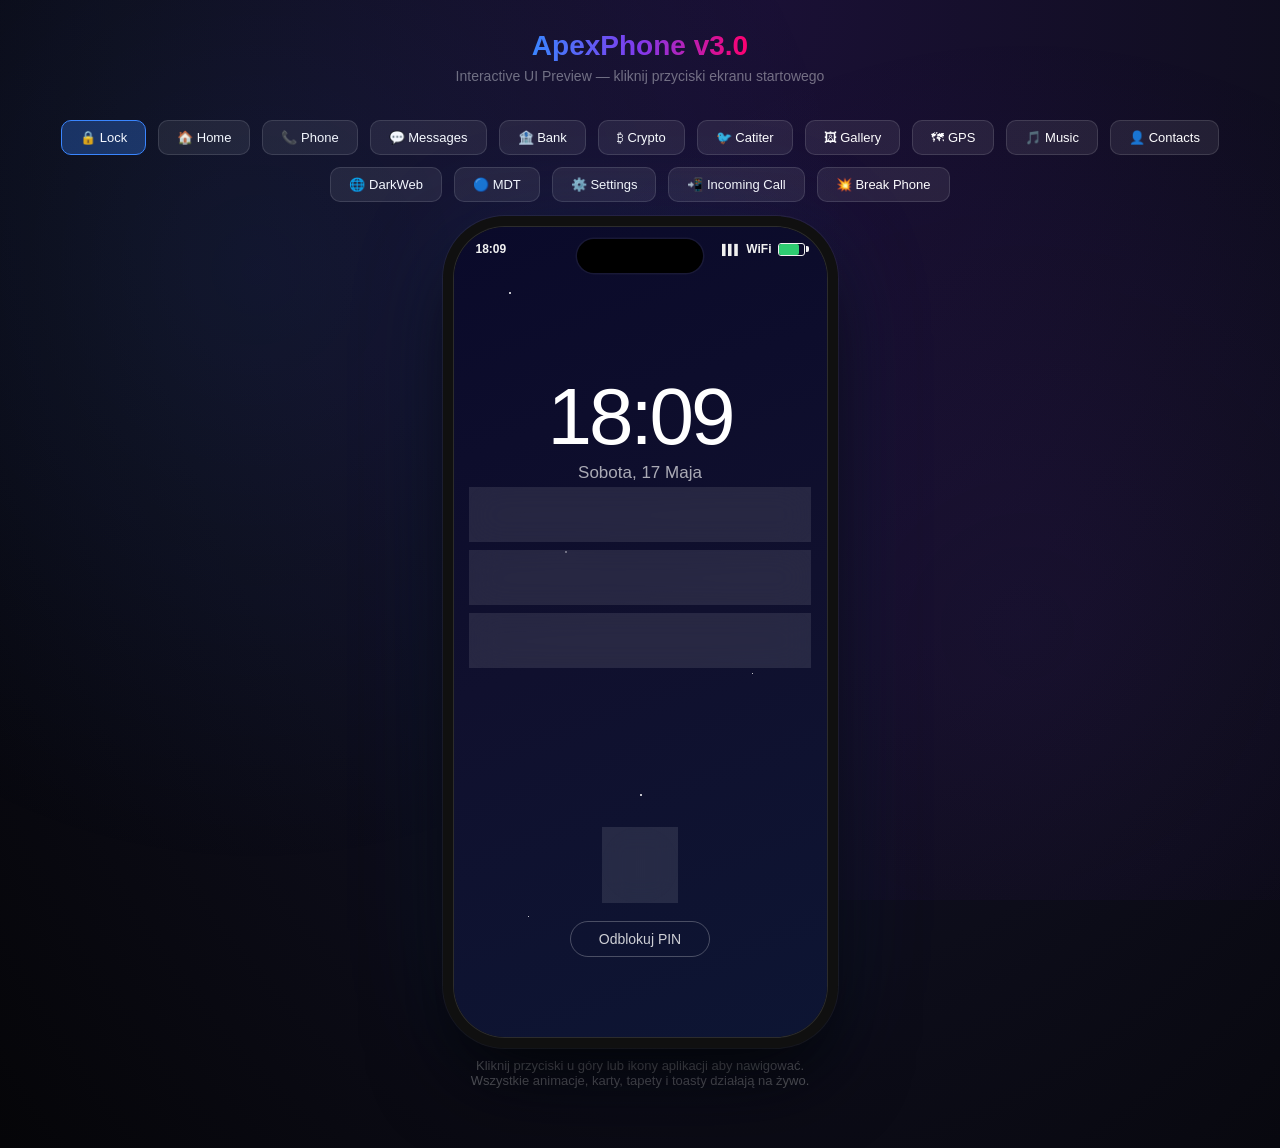
<file: preview.html>
<!DOCTYPE html>
<html lang="pl">
<head>
<meta charset="UTF-8"/>
<meta name="viewport" content="width=device-width,initial-scale=1.0"/>
<title>ApexPhone v3.0 — Preview</title>
<style>
/* ── PAGE LAYOUT ─────────────────────────────────────── */
*,*::before,*::after{box-sizing:border-box;margin:0;padding:0}

body{
  min-height:100vh;
  background:radial-gradient(ellipse at 60% 0%,#1a1035 0%,#0d0d1a 60%,#050508 100%);
  display:flex;flex-direction:column;align-items:center;justify-content:flex-start;
  padding:30px 20px 60px;
  font-family:-apple-system,BlinkMacSystemFont,'SF Pro Display','Segoe UI',sans-serif;
  color:#f0f0f0;
  overflow-x:hidden;
}

/* floating particles bg */
body::before{
  content:'';position:fixed;inset:0;pointer-events:none;
  background:
    radial-gradient(circle at 20% 30%,rgba(58,134,255,.08) 0%,transparent 50%),
    radial-gradient(circle at 80% 70%,rgba(131,56,236,.07) 0%,transparent 50%);
}

h1{font-size:28px;font-weight:700;margin-bottom:6px;
   background:linear-gradient(90deg,#3a86ff,#8338ec,#ff006e);
   -webkit-background-clip:text;-webkit-text-fill-color:transparent;background-clip:text}
.subtitle{font-size:14px;color:rgba(255,255,255,.4);margin-bottom:36px}

/* ── PHONE SHELL ─────────────────────────────────────── */
:root{
  --acc:#3a86ff;--grn:#2ecc71;--red:#e74c3c;--ylw:#f39c12;--pur:#8338ec;
  --bg0:#0d0d0d;--bg1:#1a1a1a;--bg2:#252525;--bg3:#2e2e2e;
  --t1:#f0f0f0;--t2:#9a9a9a;
  --bdr:rgba(255,255,255,.07);
  --r:16px;--rs:8px;
  --trans:.22s cubic-bezier(.4,0,.2,1);
}

#phone{
  width:375px;height:812px;
  background:var(--bg0);
  border-radius:52px;
  border:1.5px solid rgba(255,255,255,.13);
  box-shadow:
    0 0 0 10px #101010,
    0 0 0 11px rgba(255,255,255,.06),
    0 40px 80px rgba(0,0,0,.8),
    0 0 120px rgba(58,134,255,.12);
  position:relative;overflow:hidden;
  display:flex;flex-direction:column;
  flex-shrink:0;
}

/* notch / dynamic island */
#island{
  position:absolute;top:12px;left:50%;transform:translateX(-50%);
  background:#000;border-radius:22px;
  height:34px;width:126px;
  z-index:300;display:flex;align-items:center;justify-content:center;
  transition:all .45s cubic-bezier(.22,1,.36,1);overflow:hidden;
  box-shadow:0 0 0 1.5px rgba(255,255,255,.06);
}
#island.expand{width:240px;height:44px;background:#121212}
#island-txt{font-size:12px;color:#fff;padding:0 14px;white-space:nowrap;overflow:hidden;text-overflow:ellipsis}

/* side buttons */
#phone::before{
  content:'';position:absolute;left:-3px;top:160px;
  width:3px;height:36px;background:#1c1c1e;border-radius:3px 0 0 3px;
  box-shadow:0 48px 0 #1c1c1e,0 84px 0 #1c1c1e;
}
#phone::after{
  content:'';position:absolute;right:-3px;top:200px;
  width:3px;height:68px;background:#1c1c1e;border-radius:0 3px 3px 0;
}

/* ── STATUS BAR ──────────────────────────────────────── */
#sb{
  position:relative;z-index:10;
  display:flex;justify-content:space-between;align-items:center;
  padding:15px 22px 2px;font-size:12px;font-weight:600;color:var(--t1);
  pointer-events:none;flex-shrink:0;
}
#sb-icons{display:flex;gap:6px;align-items:center}
.bat{
  position:relative;display:inline-flex;align-items:center;
  width:27px;height:13px;border:1.5px solid var(--t1);border-radius:3px;
}
.bat::after{content:'';position:absolute;right:-5px;width:3px;height:6px;background:var(--t1);border-radius:0 2px 2px 0}
#bat-fill{height:100%;background:var(--grn);border-radius:2px;transition:width .5s}
.signal{font-size:10px;letter-spacing:-1px}

/* ── SCREENS ─────────────────────────────────────────── */
.screen{
  position:absolute;inset:0;display:flex;flex-direction:column;
  transition:transform .3s cubic-bezier(.4,0,.2,1),opacity .3s;
}
.screen.off{opacity:0;pointer-events:none;transform:translateY(8px) scale(.98)}
.screen.on{opacity:1;pointer-events:all;transform:none}

/* ── LOCK SCREEN ─────────────────────────────────────── */
#scr-lock{
  background:linear-gradient(160deg,#0a0a2a,#10102e,#0d1533);
  align-items:center;justify-content:flex-start;padding-top:70px;gap:0;
}
.lk-time{font-size:80px;font-weight:200;color:#fff;letter-spacing:-3px;text-align:center;line-height:1}
.lk-date{font-size:17px;color:rgba(255,255,255,.65);text-align:center;margin-top:6px}
.lk-stars{position:absolute;inset:0;pointer-events:none;overflow:hidden}
.star{position:absolute;background:#fff;border-radius:50%;animation:twinkle var(--d,3s) infinite var(--delay,0s)}
@keyframes twinkle{0%,100%{opacity:.2}50%{opacity:.8}}

.lk-actions{
  display:flex;flex-direction:column;align-items:center;gap:18px;
  position:absolute;bottom:80px;width:100%;
}
.fp-btn{
  width:76px;height:76px;border-radius:50%;border:none;
  background:rgba(255,255,255,.1);backdrop-filter:blur(12px);
  cursor:pointer;display:flex;flex-direction:column;align-items:center;justify-content:center;
  gap:5px;transition:background var(--trans),transform var(--trans);
}
.fp-btn:hover{background:rgba(255,255,255,.18);transform:scale(1.05)}
.fp-btn svg{width:34px;height:34px;fill:#fff;opacity:.85}
.fp-btn span{font-size:11px;color:rgba(255,255,255,.7)}
.pin-btn{
  background:transparent;border:1px solid rgba(255,255,255,.25);
  border-radius:22px;padding:9px 28px;color:rgba(255,255,255,.8);
  font-size:14px;cursor:pointer;transition:background var(--trans);
}
.pin-btn:hover{background:rgba(255,255,255,.1)}

/* notifications on lock */
.lock-notif{
  position:absolute;top:260px;width:calc(100% - 32px);left:16px;
  display:flex;flex-direction:column;gap:8px;
}
.ln-item{
  background:rgba(255,255,255,.1);backdrop-filter:blur(16px);
  border-radius:16px;padding:12px 16px;display:flex;align-items:center;gap:10px;
  border:1px solid rgba(255,255,255,.06);
}
.ln-icon{font-size:20px}
.ln-body{flex:1}
.ln-title{font-size:13px;font-weight:600;color:#fff}
.ln-text{font-size:12px;color:rgba(255,255,255,.6)}
.ln-time{font-size:11px;color:rgba(255,255,255,.4)}

/* ── HOME SCREEN ─────────────────────────────────────── */
#scr-home{
  background:linear-gradient(160deg,#0f0f2a,#14143a,#0d1040);
  flex-direction:column;
}
.home-widgets{
  position:relative;z-index:1;padding:56px 14px 8px;
  display:flex;gap:8px;
}
.w-clock{
  flex:1.6;background:rgba(255,255,255,.08);backdrop-filter:blur(14px);
  border-radius:var(--r);padding:14px 16px;
  border:1px solid rgba(255,255,255,.07);
}
.w-clock-time{font-size:32px;font-weight:200;color:#fff}
.w-clock-date{font-size:12px;color:rgba(255,255,255,.55);margin-top:2px}
.w-weather{
  flex:1;background:rgba(255,255,255,.08);backdrop-filter:blur(14px);
  border-radius:var(--r);padding:14px 12px;
  border:1px solid rgba(255,255,255,.07);
  display:flex;flex-direction:column;justify-content:center;
  align-items:center;gap:4px;
}
.w-weather-temp{font-size:22px;font-weight:300;color:#fff}
.w-weather-desc{font-size:11px;color:rgba(255,255,255,.55)}

/* app grid */
.app-grid{
  position:relative;z-index:1;flex:1;
  display:grid;grid-template-columns:repeat(4,1fr);
  gap:18px 6px;padding:10px 12px 0;
  overflow-y:auto;scrollbar-width:none;
}
.app-grid::-webkit-scrollbar{display:none}

.app-ic{
  display:flex;flex-direction:column;align-items:center;gap:5px;
  cursor:pointer;position:relative;
}
.app-ic-img{
  width:58px;height:58px;border-radius:16px;
  display:flex;align-items:center;justify-content:center;font-size:26px;
  box-shadow:0 4px 14px rgba(0,0,0,.4);transition:transform var(--trans);
  background:var(--bg2);position:relative;
}
.app-ic:active .app-ic-img,.app-ic:hover .app-ic-img{transform:scale(.92)}
.app-ic>span{font-size:10.5px;color:rgba(255,255,255,.85);text-shadow:0 1px 4px #000}
.bdg{
  position:absolute;top:-4px;right:-4px;background:var(--red);color:#fff;
  border-radius:9px;min-width:18px;height:18px;font-size:11px;font-weight:700;
  display:flex;align-items:center;justify-content:center;padding:0 4px;
  border:2px solid var(--bg0);
}

/* gradient icon backgrounds */
.ic-phone  {background:linear-gradient(135deg,#30d158,#25a644)}
.ic-msg    {background:linear-gradient(135deg,#30d158,#25a644)}
.ic-contact{background:linear-gradient(135deg,#6e6e73,#48484a)}
.ic-camera {background:linear-gradient(135deg,#636366,#48484a)}
.ic-bank   {background:linear-gradient(135deg,#0a84ff,#0066cc)}
.ic-crypto {background:linear-gradient(135deg,#ff9f0a,#cc7a00)}
.ic-market {background:linear-gradient(135deg,#ff375f,#c4002f)}
.ic-email  {background:linear-gradient(135deg,#0a84ff,#0055b3)}
.ic-cat    {background:linear-gradient(135deg,#1da1f2,#0d8bd9)}
.ic-insta  {background:linear-gradient(135deg,#f09433,#e6683c,#dc2743,#cc2366,#bc1888)}
.ic-tik    {background:linear-gradient(135deg,#111,#69c9d0)}
.ic-flirt  {background:linear-gradient(135deg,#fd267a,#ff6036)}
.ic-gps    {background:linear-gradient(135deg,#0a84ff,#0055b3)}
.ic-garage {background:linear-gradient(135deg,#636366,#3a3a3c)}
.ic-gallery{background:linear-gradient(135deg,#bf5af2,#9b45cc)}
.ic-music  {background:linear-gradient(135deg,#fc3c44,#b2001b)}
.ic-taxi   {background:linear-gradient(135deg,#ffd60a,#c9a900)}
.ic-dark   {background:linear-gradient(135deg,#1c1c1e,#3a3a3c)}
.ic-mdt    {background:linear-gradient(135deg,#0062cc,#003f85)}
.ic-set    {background:linear-gradient(135deg,#636366,#48484a)}

/* dock */
.dock{
  position:relative;z-index:1;display:flex;justify-content:space-around;align-items:center;
  background:rgba(255,255,255,.1);backdrop-filter:blur(20px);
  border-radius:28px;margin:8px 14px 20px;padding:12px 6px;
  border:1px solid rgba(255,255,255,.07);
}
.dock-ic{
  width:58px;height:58px;border-radius:16px;
  display:flex;align-items:center;justify-content:center;font-size:26px;
  cursor:pointer;transition:transform var(--trans);
}
.dock-ic:hover{transform:scale(.9)}

/* ── APP SCREENS ─────────────────────────────────────── */
.app-screen{
  position:absolute;
  top:0;left:0;right:0;
  /* leave room for nav bar (62px) */
  bottom:62px;
  background:var(--bg0);
  display:flex;flex-direction:column;overflow:hidden;
  z-index:20;
  transition:transform .28s cubic-bezier(.4,0,.2,1),opacity .28s;
}
.app-screen.hidden{
  opacity:0;
  transform:translateX(105%);
  pointer-events:none;
  z-index:-1;
}

.app-hdr{
  display:flex;align-items:center;padding:52px 16px 13px;
  background:rgba(13,13,13,.9);backdrop-filter:blur(20px);
  border-bottom:1px solid var(--bdr);flex-shrink:0;gap:8px;
  position:relative;z-index:5;
}
.app-hdr h2{flex:1;font-size:17px;font-weight:600;color:var(--t1)}
.btn-back{background:none;border:none;color:var(--acc);font-size:26px;cursor:pointer;line-height:1;padding:0 4px}
.app-hdr button:not(.btn-back){background:none;border:none;color:var(--acc);font-size:19px;cursor:pointer;padding:4px 8px}

/* tabs */
.tabs{display:flex;border-bottom:1px solid var(--bdr);background:var(--bg0);flex-shrink:0}
.tab{flex:1;background:none;border:none;color:var(--t2);padding:10px;cursor:pointer;
     font-size:13px;font-weight:500;border-bottom:2px solid transparent;transition:all var(--trans)}
.tab.on{color:var(--acc);border-bottom-color:var(--acc)}
.tab-pane{display:none;flex:1;overflow-y:auto;flex-direction:column}
.tab-pane.on{display:flex}

/* ── PHONE DIALER ────────────────────────────────────── */
#dial-num{
  text-align:center;font-size:36px;color:var(--t1);
  letter-spacing:5px;padding:24px 16px 8px;min-height:76px;
}
.dialpad{
  display:grid;grid-template-columns:repeat(3,1fr);
  gap:1px;background:var(--bdr);margin:8px 14px;
  border-radius:var(--r);overflow:hidden;
}
.dialpad button{
  background:var(--bg2);border:none;color:var(--t1);padding:16px;font-size:20px;
  cursor:pointer;position:relative;transition:background var(--trans);
}
.dialpad button sub{font-size:8px;color:var(--t2);position:absolute;bottom:5px;left:50%;transform:translateX(-50%)}
.dialpad button:hover{background:var(--bg3)}
.dialpad button:active{background:var(--acc);color:#fff}
.call-btn{
  display:block;margin:10px auto;background:var(--grn);border:none;border-radius:50%;
  width:66px;height:66px;font-size:28px;cursor:pointer;
  box-shadow:0 4px 20px rgba(46,204,113,.35);transition:transform var(--trans);
}
.call-btn:hover{transform:scale(1.08)}
.call-hist{list-style:none;overflow-y:auto;flex:1}
.ch-item{
  display:flex;align-items:center;padding:12px 16px;
  border-bottom:1px solid var(--bdr);gap:10px;cursor:pointer;
}
.ch-icon{font-size:18px;width:28px;text-align:center}
.ch-info{flex:1}
.ch-name{font-size:14px;color:var(--t1)}
.ch-sub{font-size:12px;color:var(--t2)}
.ch-dur{font-size:12px;color:var(--t2)}

/* ── MESSAGES ────────────────────────────────────────── */
.thread-item{
  display:flex;align-items:center;padding:12px 16px;
  border-bottom:1px solid var(--bdr);gap:11px;cursor:pointer;
  transition:background var(--trans);
}
.thread-item:hover{background:var(--bg1)}
.t-av{
  width:46px;height:46px;border-radius:50%;background:var(--acc);
  display:flex;align-items:center;justify-content:center;font-size:18px;
  font-weight:700;color:#fff;flex-shrink:0;
}
.t-info{flex:1;min-width:0}
.t-name{font-size:15px;font-weight:500;color:var(--t1)}
.t-prev{font-size:13px;color:var(--t2);white-space:nowrap;overflow:hidden;text-overflow:ellipsis}
.t-meta{display:flex;flex-direction:column;align-items:flex-end;gap:4px}
.t-time{font-size:11px;color:var(--t2)}
.t-bdg{
  background:var(--acc);color:#fff;border-radius:9px;min-width:18px;height:18px;
  font-size:11px;font-weight:700;display:flex;align-items:center;justify-content:center;padding:0 4px;
}

/* ── BANK ────────────────────────────────────────────── */
.bank-card{
  background:linear-gradient(135deg,#0a1628,#0d1f3c,#0a1628);
  margin:14px;border-radius:20px;padding:22px 20px;
  box-shadow:0 8px 24px rgba(0,0,0,.5);
  border:1px solid rgba(58,134,255,.15);
  position:relative;overflow:hidden;
}
.bank-card::before{
  content:'';position:absolute;inset:0;
  background:radial-gradient(circle at 70% 30%,rgba(58,134,255,.1) 0%,transparent 60%);
}
.bc-label{font-size:11px;color:rgba(255,255,255,.45);text-transform:uppercase;letter-spacing:1px;position:relative}
.bc-amount{font-size:38px;font-weight:200;color:#fff;margin:4px 0 16px;position:relative;letter-spacing:-1px}
.bc-amount.cash{color:var(--grn);font-size:28px;margin-bottom:0}
.bank-iban{font-size:11px;color:rgba(255,255,255,.3);position:relative;margin-top:12px;letter-spacing:2px}
.bank-actions{display:flex;gap:8px;padding:0 14px 12px}
.ba-btn{
  flex:1;background:var(--bg2);border:none;border-radius:10px;
  padding:12px;color:var(--t1);cursor:pointer;font-size:13px;
  font-weight:500;transition:background var(--trans);
}
.ba-btn:hover{background:var(--acc);color:#fff}
.tx-item{
  display:flex;align-items:center;padding:12px 16px;
  border-bottom:1px solid var(--bdr);gap:12px;
}
.tx-icon{
  width:40px;height:40px;border-radius:50%;background:var(--bg2);
  display:flex;align-items:center;justify-content:center;font-size:18px;
}
.tx-info{flex:1}
.tx-name{font-size:14px;color:var(--t1)}
.tx-date{font-size:12px;color:var(--t2)}
.tx-amt{font-size:15px;font-weight:600}
.tx-amt.neg{color:var(--red)}.tx-amt.pos{color:var(--grn)}

/* ── CRYPTO ─────────────────────────────────────────── */
.cr-header{
  background:linear-gradient(135deg,#1a1a0a,#2a2a0a);
  margin:14px;border-radius:var(--r);padding:16px;
  border:1px solid rgba(255,159,10,.12);
}
.cr-total-label{font-size:11px;color:rgba(255,255,255,.4);text-transform:uppercase;letter-spacing:1px}
.cr-total{font-size:32px;font-weight:200;color:#fff;margin:4px 0 2px}
.cr-change{font-size:13px;color:var(--grn)}
.cr-row{
  display:flex;align-items:center;padding:12px 16px;
  border-bottom:1px solid var(--bdr);gap:12px;cursor:pointer;
  transition:background var(--trans);
}
.cr-row:hover{background:var(--bg1)}
.cr-coin-icon{width:40px;height:40px;border-radius:50%;display:flex;align-items:center;justify-content:center;font-size:18px;font-weight:700}
.cr-coin-btc{background:linear-gradient(135deg,#f7931a,#e8841a);color:#fff}
.cr-coin-eth{background:linear-gradient(135deg,#627eea,#4a63cc);color:#fff}
.cr-coin-xmr{background:linear-gradient(135deg,#ff6600,#cc4400);color:#fff}
.cr-coin-apc{background:linear-gradient(135deg,#3a86ff,#2a66df);color:#fff}
.cr-coin-info{flex:1}
.cr-coin-name{font-size:14px;color:var(--t1);font-weight:500}
.cr-coin-sym{font-size:12px;color:var(--t2)}
.cr-price{text-align:right}
.cr-price-val{font-size:14px;color:var(--t1);font-weight:500}
.cr-change-sm{font-size:12px}.cr-up{color:var(--grn)}.cr-dn{color:var(--red)}

/* ── SOCIAL FEED ─────────────────────────────────────── */
.feed{flex:1;overflow-y:auto;padding:8px 0}
.post{background:var(--bg2);margin:8px 12px;border-radius:var(--r);padding:14px;border:1px solid var(--bdr)}
.post-hdr{display:flex;align-items:center;gap:10px;margin-bottom:8px}
.post-av{
  width:38px;height:38px;border-radius:50%;
  display:flex;align-items:center;justify-content:center;
  font-weight:700;font-size:16px;color:#fff;flex-shrink:0;
}
.post-av-1{background:linear-gradient(135deg,#3a86ff,#2a66df)}
.post-av-2{background:linear-gradient(135deg,#ff006e,#c00057)}
.post-av-3{background:linear-gradient(135deg,#8338ec,#6328cc)}
.post-av-4{background:linear-gradient(135deg,#fb5607,#d44000)}
.post-meta{flex:1}
.post-name{font-size:14px;font-weight:600;color:var(--t1)}
.post-handle{font-size:12px;color:var(--t2)}
.post-time{font-size:11px;color:var(--t2)}
.post-body{font-size:14px;color:var(--t1);line-height:1.5;word-break:break-word}
.post-img{
  width:100%;border-radius:var(--rs);margin-top:10px;
  background:linear-gradient(135deg,#1a1a2e,#16213e);
  height:160px;display:flex;align-items:center;justify-content:center;
  font-size:32px;border:1px solid var(--bdr);
}
.post-actions{display:flex;gap:20px;margin-top:12px}
.pa-btn{background:none;border:none;color:var(--t2);font-size:13px;cursor:pointer;
        display:flex;align-items:center;gap:5px;transition:color var(--trans)}
.pa-btn:hover{color:var(--acc)}
.pa-btn.liked{color:var(--red)}
.pa-like-count{font-size:12px}

/* ── DARK WEB ────────────────────────────────────────── */
.dw-bg{background:#050505!important}
.dw-hdr h2{color:#39ff14!important;font-family:'Courier New',monospace}
.dw-item{
  background:#0a0a0a;border:1px solid #222;border-radius:var(--rs);
  padding:12px;margin-bottom:8px;display:flex;align-items:center;gap:12px;
}
.dw-name{flex:1;color:#39ff14;font-family:monospace;font-size:13px}
.dw-price{color:#ff9900;font-weight:700;font-size:14px;font-family:monospace}
.dw-buy{
  background:#111;border:1px solid #444;border-radius:6px;
  color:#aaa;padding:6px 12px;cursor:pointer;font-size:12px;
  transition:background .15s,color .15s;
}
.dw-buy:hover{background:#1a2a1a;color:#39ff14;border-color:#39ff14}

.dw-chat-msg{
  padding:4px 0;font-family:monospace;font-size:12px;
  border-bottom:1px solid rgba(255,255,255,.04);
}
.dw-from{color:#39ff14}.dw-txt{color:#666}

/* ── GPS ─────────────────────────────────────────────── */
.gps-map{
  flex:1;background:linear-gradient(160deg,#061a06,#0a2a0a,#061a06);
  position:relative;display:flex;align-items:center;justify-content:center;
  overflow:hidden;
}
.gps-grid{
  position:absolute;inset:0;
  background-image:linear-gradient(rgba(46,204,113,.07) 1px,transparent 1px),
                   linear-gradient(90deg,rgba(46,204,113,.07) 1px,transparent 1px);
  background-size:30px 30px;
}
.gps-blip{font-size:28px;animation:blip 2s infinite}
@keyframes blip{0%,100%{transform:scale(1);filter:drop-shadow(0 0 6px #2ecc71)}
                50%{transform:scale(1.25);filter:drop-shadow(0 0 14px #2ecc71)}}
.gps-marker{position:absolute;font-size:20px;animation:blip 3s infinite}
.gps-panel{background:var(--bg0);padding:12px 16px;flex-shrink:0}
.gps-share-item{
  display:flex;align-items:center;padding:8px 0;
  border-bottom:1px solid var(--bdr);gap:10px;
  font-size:13px;color:var(--t1);
}

/* ── SETTINGS ────────────────────────────────────────── */
.set-list{flex:1;overflow-y:auto;padding-bottom:20px;background:var(--bg0)}
.set-sec{background:var(--bg0)}
.set-sec h4{
  font-size:12px;color:var(--t2);text-transform:uppercase;
  letter-spacing:1px;padding:16px 16px 8px;background:var(--bg0);
}
.set-row{
  display:flex;align-items:center;justify-content:space-between;
  padding:13px 16px;border-bottom:1px solid var(--bdr);
  background:var(--bg2);font-size:15px;color:var(--t1);gap:8px;
}
.set-row select,.set-row input{
  background:var(--bg0);border:1px solid var(--bdr);border-radius:6px;
  padding:5px 9px;color:var(--t1);font-size:13px;outline:none;
}
.set-row span:last-child:not(input):not(select){font-size:13px;color:var(--t2)}
.toggle{position:relative;display:inline-block;width:46px;height:26px;cursor:pointer}
.toggle input{opacity:0;width:0;height:0}
.slider{
  position:absolute;inset:0;background:var(--bg3);border-radius:26px;transition:background var(--trans);
}
.slider::before{
  content:'';position:absolute;height:20px;width:20px;left:3px;bottom:3px;
  background:#fff;border-radius:50%;transition:transform var(--trans);
}
.toggle input:checked+.slider{background:var(--acc)}
.toggle input:checked+.slider::before{transform:translateX(20px)}
.set-save{
  display:block;width:calc(100% - 28px);margin:14px;
  background:var(--acc);border:none;border-radius:var(--r);
  padding:14px;color:#fff;font-size:16px;font-weight:600;cursor:pointer;
  transition:background var(--trans);
}
.set-save:hover{background:#2a76ef}

/* ── NAV BAR ─────────────────────────────────────────── */
#nav{
  flex-shrink:0;display:flex;justify-content:space-around;align-items:center;
  padding:6px 0 18px;background:var(--bg0);border-top:1px solid var(--bdr);
  position:absolute;bottom:0;left:0;right:0;
  z-index:25;
}
#nav button{
  background:none;border:none;color:var(--t2);font-size:20px;cursor:pointer;
  padding:6px 20px;border-radius:10px;transition:background var(--trans),color var(--trans);
}
#nav button:hover{background:var(--bg2);color:var(--t1)}

/* ── TOAST ───────────────────────────────────────────── */
#toasts{
  position:absolute;top:58px;left:50%;transform:translateX(-50%);
  width:88%;z-index:9000;pointer-events:none;
  display:flex;flex-direction:column;gap:6px;
}
.toast{
  background:rgba(30,30,35,.95);backdrop-filter:blur(20px);
  border-radius:14px;padding:11px 14px;
  display:flex;align-items:center;gap:9px;
  box-shadow:0 4px 20px rgba(0,0,0,.5);
  border-left:3px solid var(--acc);
  animation:tin .3s cubic-bezier(.22,1,.36,1);
  pointer-events:all;cursor:pointer;
}
.toast.s{border-color:var(--grn)}.toast.e{border-color:var(--red)}
.toast.w{border-color:var(--ylw)}.toast.m{border-color:var(--acc)}
@keyframes tin{from{transform:translateY(-16px);opacity:0}to{transform:none;opacity:1}}
@keyframes tout{from{transform:none;opacity:1}to{transform:translateX(110%);opacity:0}}
.t-ico{font-size:20px}
.t-body{flex:1}
.t-ttl{font-size:13px;font-weight:600;color:#fff}
.t-msg{font-size:12px;color:rgba(255,255,255,.65)}

/* ── INCOMING CALL ───────────────────────────────────── */
#overlay-call{
  position:absolute;inset:0;background:linear-gradient(160deg,#0a2a0a,#0d200d);
  z-index:100;display:flex;flex-direction:column;align-items:center;
  justify-content:center;gap:14px;
  opacity:0;pointer-events:none;transition:opacity .3s;
}
#overlay-call.show{opacity:1;pointer-events:all}
.oc-avatar{font-size:88px;animation:ring 2s infinite}
@keyframes ring{0%,100%{transform:rotate(-8deg)}50%{transform:rotate(8deg)}}
.oc-name{font-size:30px;font-weight:300;color:#fff}
.oc-sub{font-size:15px;color:rgba(255,255,255,.5)}
.oc-btns{display:flex;gap:60px;margin-top:24px}
.oc-dec,.oc-ans{border:none;border-radius:50%;width:68px;height:68px;font-size:28px;cursor:pointer}
.oc-dec{background:var(--red);box-shadow:0 4px 20px rgba(231,76,60,.4)}
.oc-ans{background:var(--grn);box-shadow:0 4px 20px rgba(46,204,113,.4)}
.oc-pulse{
  position:absolute;border-radius:50%;background:rgba(46,204,113,.1);
  animation:pulse-ring 2s infinite;
}
@keyframes pulse-ring{0%{width:80px;height:80px;opacity:.5}100%{width:250px;height:250px;opacity:0}}

/* ── GALLERY GRID ───────────────────────────────────── */
.gal-grid{
  display:grid;grid-template-columns:repeat(3,1fr);gap:2px;flex:1;overflow-y:auto;
}
.gal-thumb{
  aspect-ratio:1;background:var(--bg2);display:flex;align-items:center;
  justify-content:center;font-size:28px;cursor:pointer;overflow:hidden;
  transition:filter var(--trans);
}
.gal-thumb:hover{filter:brightness(1.2)}

/* ── MUSIC PLAYER ───────────────────────────────────── */
.music-art{
  width:160px;height:160px;border-radius:20px;margin:20px auto 0;
  display:flex;align-items:center;justify-content:center;font-size:64px;
  background:linear-gradient(135deg,#1c1c2e,#2a1a3e);
  box-shadow:0 12px 40px rgba(0,0,0,.6);
  animation:rotate 8s linear infinite paused;
}
.music-art.playing{animation-play-state:running}
@keyframes rotate{from{transform:rotate(0)}to{transform:rotate(360deg)}}
.music-title{font-size:20px;font-weight:600;color:var(--t1);text-align:center;margin-top:16px;padding:0 20px}
.music-artist{font-size:14px;color:var(--t2);text-align:center;margin-top:4px}
.progress-bar{
  height:4px;background:var(--bg2);border-radius:2px;
  margin:16px 20px 0;overflow:hidden;
}
.progress-fill{height:100%;background:linear-gradient(90deg,var(--acc),var(--pur));border-radius:2px;transition:width .3s}
.music-time{display:flex;justify-content:space-between;padding:4px 20px 0;font-size:11px;color:var(--t2)}
.music-ctrls{display:flex;gap:24px;align-items:center;justify-content:center;padding:16px}
.mc-btn{background:none;border:none;color:var(--t2);font-size:24px;cursor:pointer;transition:color var(--trans)}
.mc-btn:hover{color:var(--t1)}
#mc-play{
  background:var(--t1);border-radius:50%;width:58px;height:58px;
  font-size:22px;display:flex;align-items:center;justify-content:center;
  color:#000;cursor:pointer;border:none;transition:transform var(--trans);
}
#mc-play:hover{transform:scale(1.08)}
.playlist{list-style:none;overflow-y:auto;flex:1}
.pl-item{
  display:flex;align-items:center;padding:10px 16px;border-bottom:1px solid var(--bdr);
  gap:12px;cursor:pointer;transition:background var(--trans);
}
.pl-item:hover{background:var(--bg1)}
.pl-item.playing{color:var(--acc)}
.pl-num{width:22px;text-align:center;font-size:13px;color:var(--t2)}
.pl-title{flex:1;font-size:14px;color:var(--t1)}
.pl-dur{font-size:12px;color:var(--t2)}

/* ── CONTACTS ────────────────────────────────────────── */
.cnt-search{
  margin:10px 14px;padding:10px 14px;background:var(--bg2);border:none;
  border-radius:10px;color:var(--t1);font-size:14px;outline:none;width:calc(100% - 28px);
}
.cnt-list{list-style:none;overflow-y:auto;flex:1}
.cnt-item{
  display:flex;align-items:center;padding:12px 16px;
  border-bottom:1px solid var(--bdr);gap:12px;cursor:pointer;
  transition:background var(--trans);
}
.cnt-item:hover{background:var(--bg1)}
.cnt-av{
  width:44px;height:44px;border-radius:50%;
  display:flex;align-items:center;justify-content:center;
  font-weight:600;font-size:18px;color:#fff;flex-shrink:0;
}
.cnt-info{flex:1}
.cnt-name{font-size:15px;color:var(--t1);font-weight:500}
.cnt-num{font-size:13px;color:var(--t2)}
.cnt-acts{display:flex;gap:6px}
.cnt-acts button{background:none;border:none;font-size:18px;cursor:pointer;padding:4px}

/* MDT */
.mdt-row{display:flex;justify-content:space-between;margin-bottom:8px;font-size:13px}
.mdt-label{color:var(--t2)}.mdt-value{color:var(--t1);font-weight:500}
.mdt-flagged{color:var(--red)!important;font-weight:700}
.mdt-badge{
  display:inline-block;padding:2px 8px;border-radius:6px;
  font-size:11px;font-weight:700;
}
.badge-red{background:rgba(231,76,60,.2);color:var(--red)}
.badge-grn{background:rgba(46,204,113,.2);color:var(--grn)}

/* ── PAGE CONTROLS ───────────────────────────────────── */
.pg-controls{
  display:flex;gap:12px;margin-bottom:24px;flex-wrap:wrap;justify-content:center;
}
.pg-btn{
  background:rgba(255,255,255,.08);border:1px solid rgba(255,255,255,.12);
  border-radius:10px;padding:9px 18px;color:#fff;cursor:pointer;font-size:13px;
  transition:background .2s,border-color .2s;
}
.pg-btn:hover{background:rgba(58,134,255,.2);border-color:rgba(58,134,255,.4)}
.pg-btn.active-pg{background:rgba(58,134,255,.3);border-color:var(--acc)}
.info-txt{color:rgba(255,255,255,.35);font-size:13px;margin-top:20px;text-align:center;max-width:440px}

/* cracked */
#cracked{position:absolute;inset:0;pointer-events:none;z-index:500;display:none;
  background:
    linear-gradient(rgba(255,255,255,.3),rgba(255,255,255,.3))
    0 0 / 1px 100% no-repeat,
    linear-gradient(45deg,rgba(255,255,255,.2),rgba(255,255,255,.2))
    40% 30% / 120px 200px no-repeat;
  filter:drop-shadow(0 0 2px rgba(255,255,255,.6));
}
</style>
</head>
<body>

<h1>ApexPhone v3.0</h1>
<p class="subtitle">Interactive UI Preview — kliknij przyciski ekranu startowego</p>

<!-- ── SCREEN SELECTOR ──────────────────────────────── -->
<div class="pg-controls" id="pg-controls">
  <button class="pg-btn active-pg" onclick="showScreen('lock')">🔒 Lock</button>
  <button class="pg-btn" onclick="showScreen('home')">🏠 Home</button>
  <button class="pg-btn" onclick="showApp('phone')">📞 Phone</button>
  <button class="pg-btn" onclick="showApp('messages')">💬 Messages</button>
  <button class="pg-btn" onclick="showApp('bank')">🏦 Bank</button>
  <button class="pg-btn" onclick="showApp('crypto')">₿ Crypto</button>
  <button class="pg-btn" onclick="showApp('catiter')">🐦 Catiter</button>
  <button class="pg-btn" onclick="showApp('gallery')">🖼 Gallery</button>
  <button class="pg-btn" onclick="showApp('gps')">🗺 GPS</button>
  <button class="pg-btn" onclick="showApp('music')">🎵 Music</button>
  <button class="pg-btn" onclick="showApp('contacts')">👤 Contacts</button>
  <button class="pg-btn" onclick="showApp('darkweb')">🌐 DarkWeb</button>
  <button class="pg-btn" onclick="showApp('mdt')">🔵 MDT</button>
  <button class="pg-btn" onclick="showApp('settings')">⚙️ Settings</button>
  <button class="pg-btn" onclick="triggerCall()">📲 Incoming Call</button>
  <button class="pg-btn" onclick="triggerCrack()">💥 Break Phone</button>
</div>

<!-- ── PHONE ─────────────────────────────────────────── -->
<div id="phone">

  <!-- Dynamic Island -->
  <div id="island"><div id="island-txt"></div></div>

  <!-- Status Bar -->
  <div id="sb">
    <span id="sb-time">09:41</span>
    <div id="sb-icons">
      <span class="signal">▌▌▌</span>
      <span>WiFi</span>
      <div class="bat"><div id="bat-fill" style="width:82%"></div></div>
    </div>
  </div>

  <!-- ── LOCK SCREEN ──────────────────────────────── -->
  <div class="screen on" id="scr-lock">
    <div class="lk-stars">
      <div class="star" style="width:2px;height:2px;top:8%;left:15%;--d:4s;--delay:0s"></div>
      <div class="star" style="width:1px;height:1px;top:20%;left:70%;--d:3s;--delay:.5s"></div>
      <div class="star" style="width:2px;height:2px;top:40%;left:30%;--d:5s;--delay:1s"></div>
      <div class="star" style="width:1px;height:1px;top:55%;left:80%;--d:3.5s;--delay:.2s"></div>
      <div class="star" style="width:2px;height:2px;top:70%;left:50%;--d:4.5s;--delay:.8s"></div>
      <div class="star" style="width:1px;height:1px;top:85%;left:20%;--d:3s;--delay:1.5s"></div>
    </div>

    <div style="text-align:center;margin-top:80px">
      <div class="lk-time" id="lk-time">09:41</div>
      <div class="lk-date" id="lk-date">Sobota, 17 Maja</div>
    </div>

    <div class="lock-notif">
      <div class="ln-item">
        <div class="ln-icon">💬</div>
        <div class="ln-body">
          <div class="ln-title">Marek K.</div>
          <div class="ln-text">Hej, jesteś na mieście?</div>
        </div>
        <div class="ln-time">09:38</div>
      </div>
      <div class="ln-item">
        <div class="ln-icon">🏦</div>
        <div class="ln-body">
          <div class="ln-title">Banking</div>
          <div class="ln-text">Przelew +$2,500 otrzymany</div>
        </div>
        <div class="ln-time">09:22</div>
      </div>
      <div class="ln-item">
        <div class="ln-icon">🐦</div>
        <div class="ln-body">
          <div class="ln-title">Catiter</div>
          <div class="ln-text">@Police: Curfew in Strawberry!</div>
        </div>
        <div class="ln-time">08:55</div>
      </div>
    </div>

    <div class="lk-actions">
      <button class="fp-btn" onclick="unlockPhone()">
        <svg viewBox="0 0 24 24"><path d="M12 1C6.5 1 2 5.5 2 11c0 2.4.9 4.6 2.3 6.3L12 23l7.7-5.7C21.1 15.6 22 13.4 22 11c0-5.5-4.5-10-10-10zm0 2c4.4 0 8 3.6 8 8 0 1.9-.7 3.7-1.8 5.1L12 20.4l-6.2-4.3C4.7 14.7 4 12.9 4 11c0-4.4 3.6-8 8-8z"/></svg>
        <span>Touch ID</span>
      </button>
      <button class="pin-btn" onclick="showScreen('home')">Odblokuj PIN</button>
    </div>
  </div>

  <!-- ── HOME SCREEN ──────────────────────────────── -->
  <div class="screen off" id="scr-home">
    <div class="home-widgets">
      <div class="w-clock">
        <div class="w-clock-time" id="wid-time">09:41</div>
        <div class="w-clock-date">Sob, 17 Maj</div>
      </div>
      <div class="w-weather">
        <div style="font-size:24px">⛅</div>
        <div class="w-weather-temp">23°</div>
        <div class="w-weather-desc">Los Santos</div>
      </div>
    </div>

    <div class="app-grid">
      <div class="app-ic" onclick="showApp('phone')">
        <div class="app-ic-img ic-phone">📞</div>
        <span>Phone</span>
      </div>
      <div class="app-ic" onclick="showApp('messages')">
        <div class="app-ic-img ic-msg">💬</div>
        <span>Messages</span><div class="bdg">3</div>
      </div>
      <div class="app-ic" onclick="showApp('contacts')">
        <div class="app-ic-img ic-contact">👤</div><span>Contacts</span>
      </div>
      <div class="app-ic" onclick="showApp('gallery')">
        <div class="app-ic-img ic-camera">📷</div><span>Camera</span>
      </div>
      <div class="app-ic" onclick="showApp('bank')">
        <div class="app-ic-img ic-bank">🏦</div><span>Bank</span>
      </div>
      <div class="app-ic" onclick="showApp('crypto')">
        <div class="app-ic-img ic-crypto">₿</div><span>Crypto</span>
      </div>
      <div class="app-ic" onclick="showApp('market')">
        <div class="app-ic-img ic-market">🛒</div><span>Market</span>
      </div>
      <div class="app-ic" onclick="showApp('catiter')">
        <div class="app-ic-img ic-email">✉️</div><span>Email</span>
        <div class="bdg">1</div>
      </div>
      <div class="app-ic" onclick="showApp('catiter')">
        <div class="app-ic-img ic-cat">🐦</div><span>Catiter</span>
      </div>
      <div class="app-ic" onclick="showApp('catiter')">
        <div class="app-ic-img ic-insta">📸</div><span>InstaPic</span>
      </div>
      <div class="app-ic" onclick="showApp('catiter')">
        <div class="app-ic-img ic-tik">🎵</div><span>TikTrend</span>
      </div>
      <div class="app-ic" onclick="showApp('catiter')">
        <div class="app-ic-img ic-flirt">❤️</div><span>FlirtDate</span>
      </div>
      <div class="app-ic" onclick="showApp('gps')">
        <div class="app-ic-img ic-gps">🗺️</div><span>GPS</span>
      </div>
      <div class="app-ic" onclick="showApp('catiter')">
        <div class="app-ic-img ic-garage">🚗</div><span>Garage</span>
      </div>
      <div class="app-ic" onclick="showApp('gallery')">
        <div class="app-ic-img ic-gallery">🖼️</div><span>Gallery</span>
      </div>
      <div class="app-ic" onclick="showApp('music')">
        <div class="app-ic-img ic-music">🎧</div><span>Music</span>
      </div>
      <div class="app-ic" onclick="showApp('catiter')">
        <div class="app-ic-img ic-taxi">🚕</div><span>RideX</span>
      </div>
      <div class="app-ic" onclick="showApp('darkweb')">
        <div class="app-ic-img ic-dark">🌐</div><span>TorBrowser</span>
      </div>
      <div class="app-ic" onclick="showApp('mdt')">
        <div class="app-ic-img ic-mdt">🔵</div><span>MDT</span>
      </div>
      <div class="app-ic" onclick="showApp('settings')">
        <div class="app-ic-img ic-set">⚙️</div><span>Settings</span>
      </div>
    </div>

    <div class="dock">
      <div class="dock-ic ic-phone" onclick="showApp('phone')">📞</div>
      <div class="dock-ic ic-msg"   onclick="showApp('messages')">💬</div>
      <div class="dock-ic ic-bank"  onclick="showApp('bank')">🏦</div>
      <div class="dock-ic ic-set"   onclick="showApp('settings')">⚙️</div>
    </div>
  </div>

  <!-- ═══════════════════════════════════════════════
       APP SCREENS
  ═══════════════════════════════════════════════ -->

  <!-- PHONE DIALER -->
  <div class="app-screen hidden" id="app-phone">
    <div class="app-hdr">
      <button class="btn-back" onclick="closeApp()">‹</button>
      <h2>Telefon</h2>
    </div>
    <div class="tabs">
      <button class="tab on" onclick="switchTab('phone','keypad',this)">Klawiatura</button>
      <button class="tab"    onclick="switchTab('phone','recent',this)">Ostatnie</button>
    </div>
    <div class="tab-pane on" id="phone-keypad">
      <div id="dial-num"></div>
      <div class="dialpad">
        <button onclick="dial('1')">1</button>
        <button onclick="dial('2')">2<sub>ABC</sub></button>
        <button onclick="dial('3')">3<sub>DEF</sub></button>
        <button onclick="dial('4')">4<sub>GHI</sub></button>
        <button onclick="dial('5')">5<sub>JKL</sub></button>
        <button onclick="dial('6')">6<sub>MNO</sub></button>
        <button onclick="dial('7')">7<sub>PQRS</sub></button>
        <button onclick="dial('8')">8<sub>TUV</sub></button>
        <button onclick="dial('9')">9<sub>WXYZ</sub></button>
        <button onclick="dial('*')">*</button>
        <button onclick="dial('0')">0</button>
        <button onclick="dialBack()">⌫</button>
      </div>
      <button class="call-btn" onclick="makeCall()">📞</button>
    </div>
    <div class="tab-pane" id="phone-recent">
      <ul class="call-hist">
        <li class="ch-item"><span class="ch-icon" style="color:var(--red)">↙</span><div class="ch-info"><div class="ch-name">Marek K.</div><div class="ch-sub">555 123 456 · Nieodebrany</div></div><div class="ch-dur">09:22</div></li>
        <li class="ch-item"><span class="ch-icon" style="color:var(--grn)">↗</span><div class="ch-info"><div class="ch-name">Anna W.</div><div class="ch-sub">555 987 321 · Wychodzący</div></div><div class="ch-dur">3:42</div></li>
        <li class="ch-item"><span class="ch-icon" style="color:var(--acc)">↙</span><div class="ch-info"><div class="ch-name">Boss</div><div class="ch-sub">555 000 001 · Przychodzący</div></div><div class="ch-dur">12:07</div></li>
        <li class="ch-item"><span class="ch-icon" style="color:var(--grn)">↗</span><div class="ch-info"><div class="ch-name">Dealer</div><div class="ch-sub">555 666 999</div></div><div class="ch-dur">1:15</div></li>
      </ul>
    </div>
  </div>

  <!-- MESSAGES -->
  <div class="app-screen hidden" id="app-messages">
    <div class="app-hdr">
      <button class="btn-back" onclick="closeApp()">‹</button>
      <h2>Wiadomości</h2>
      <button>✏️</button>
    </div>
    <div class="thread-item" onclick="toast('Otwieranie czatu z Marek K.','m')">
      <div class="t-av" style="background:linear-gradient(135deg,#3a86ff,#2a66df)">M</div>
      <div class="t-info"><div class="t-name">Marek K.</div><div class="t-prev">Hej, jesteś na mieście?</div></div>
      <div class="t-meta"><div class="t-time">09:38</div><div class="t-bdg">2</div></div>
    </div>
    <div class="thread-item" onclick="toast('Otwieranie czatu z Anna W.','m')">
      <div class="t-av" style="background:linear-gradient(135deg,#ff006e,#c00057)">A</div>
      <div class="t-info"><div class="t-name">Anna W.</div><div class="t-prev">📍 Wysłała Ci swoją lokalizację</div></div>
      <div class="t-meta"><div class="t-time">09:15</div></div>
    </div>
    <div class="thread-item" onclick="toast('Otwieranie czatu z Boss','m')">
      <div class="t-av" style="background:linear-gradient(135deg,#8338ec,#6328cc)">B</div>
      <div class="t-info"><div class="t-name">Boss</div><div class="t-prev">Nowe zlecenie — bądź gotowy o 22:00</div></div>
      <div class="t-meta"><div class="t-time">Wczoraj</div><div class="t-bdg">1</div></div>
    </div>
    <div class="thread-item" onclick="toast('Otwieranie czatu z Mechanik','m')">
      <div class="t-av" style="background:linear-gradient(135deg,#fb5607,#d44000)">🔧</div>
      <div class="t-info"><div class="t-name">Mechanik 247</div><div class="t-prev">Twoje auto jest gotowe do odbioru</div></div>
      <div class="t-meta"><div class="t-time">Pon</div></div>
    </div>
    <div class="thread-item" onclick="toast('Otwieranie czatu z Anon_7f2a','m')">
      <div class="t-av" style="background:#1a1a1a;border:1px solid #333">🌐</div>
      <div class="t-info"><div class="t-name" style="color:#39ff14;font-family:monospace">anon_7f2a</div><div class="t-prev">Dostawa potwierdzona. Skasuj tę wiadomość.</div></div>
      <div class="t-meta"><div class="t-time">23:01</div></div>
    </div>
  </div>

  <!-- BANK -->
  <div class="app-screen hidden" id="app-bank">
    <div class="app-hdr">
      <button class="btn-back" onclick="closeApp()">‹</button>
      <h2>Banking</h2>
    </div>
    <div class="bank-card">
      <div class="bc-label">Saldo konta</div>
      <div class="bc-amount">$84,350</div>
      <div class="bc-label">Gotówka</div>
      <div class="bc-amount cash">$3,200</div>
      <div class="bank-iban">IBAN: LS 4900 1234 5678 9012</div>
    </div>
    <div class="bank-actions">
      <button class="ba-btn" onclick="toast('Panel przelewu otwarty','s')">💸 Przelej</button>
      <button class="ba-btn" onclick="toast('Historia transakcji','s')">📋 Historia</button>
      <button class="ba-btn" onclick="toast('Faktury: 1 oczekująca','w')">📄 Faktury</button>
    </div>
    <div class="tx-item"><div class="tx-icon">💸</div><div class="tx-info"><div class="tx-name">Przelew → Marek K.</div><div class="tx-date">Dziś, 08:30</div></div><div class="tx-amt neg">-$500</div></div>
    <div class="tx-item"><div class="tx-icon">💰</div><div class="tx-info"><div class="tx-name">Wypłata ze zlecenia</div><div class="tx-date">Wczoraj, 22:00</div></div><div class="tx-amt pos">+$2,500</div></div>
    <div class="tx-item"><div class="tx-icon">🚗</div><div class="tx-info"><div class="tx-name">Mechanik - naprawa</div><div class="tx-date">Wt, 14:15</div></div><div class="tx-amt neg">-$1,200</div></div>
    <div class="tx-item"><div class="tx-icon">💰</div><div class="tx-info"><div class="tx-name">Faktura opłacona przez Anna W.</div><div class="tx-date">Pon, 10:00</div></div><div class="tx-amt pos">+$800</div></div>
  </div>

  <!-- CRYPTO -->
  <div class="app-screen hidden" id="app-crypto">
    <div class="app-hdr">
      <button class="btn-back" onclick="closeApp()">‹</button>
      <h2>CryptoX</h2>
    </div>
    <div class="cr-header">
      <div class="cr-total-label">Wartość portfela</div>
      <div class="cr-total" id="cr-total">$12,847.32</div>
      <div class="cr-change" id="cr-chg">▲ +$340.12 (+2.72%) dziś</div>
    </div>
    <div style="flex:1;overflow-y:auto">
      <div class="cr-row" onclick="toast('BTC: Kup / Sprzedaj','s')">
        <div class="cr-coin-icon cr-coin-btc">₿</div>
        <div class="cr-coin-info"><div class="cr-coin-name">Bitcoin</div><div class="cr-coin-sym">BTC · 0.0312</div></div>
        <div class="cr-price"><div class="cr-price-val" id="btc-p">$29,840</div><div class="cr-change-sm cr-up" id="btc-c">▲ +1.4%</div></div>
      </div>
      <div class="cr-row" onclick="toast('ETH: Kup / Sprzedaj','s')">
        <div class="cr-coin-icon cr-coin-eth">Ξ</div>
        <div class="cr-coin-info"><div class="cr-coin-name">EtherCoin</div><div class="cr-coin-sym">ETH · 1.82</div></div>
        <div class="cr-price"><div class="cr-price-val" id="eth-p">$1,995</div><div class="cr-change-sm cr-dn" id="eth-c">▼ -0.8%</div></div>
      </div>
      <div class="cr-row" onclick="toast('XMR: Kup / Sprzedaj','s')">
        <div class="cr-coin-icon cr-coin-xmr">Ɱ</div>
        <div class="cr-coin-info"><div class="cr-coin-name">MoneroCoin</div><div class="cr-coin-sym">XMR · 5.0</div></div>
        <div class="cr-price"><div class="cr-price-val" id="xmr-p">$148</div><div class="cr-change-sm cr-up" id="xmr-c">▲ +3.2%</div></div>
      </div>
      <div class="cr-row" onclick="toast('APC: Kup / Sprzedaj','s')">
        <div class="cr-coin-icon cr-coin-apc">A</div>
        <div class="cr-coin-info"><div class="cr-coin-name">ApexCoin</div><div class="cr-coin-sym">APC · 200</div></div>
        <div class="cr-price"><div class="cr-price-val" id="apc-p">$487</div><div class="cr-change-sm cr-up" id="apc-c">▲ +5.1%</div></div>
      </div>
    </div>
  </div>

  <!-- SOCIAL (Catiter) -->
  <div class="app-screen hidden" id="app-catiter">
    <div class="app-hdr">
      <button class="btn-back" onclick="closeApp()">‹</button>
      <h2>🐦 Catiter</h2>
      <button onclick="toast('Compose tweet','s')">✏️</button>
    </div>
    <div class="feed">
      <div class="post">
        <div class="post-hdr">
          <div class="post-av post-av-1">P</div>
          <div class="post-meta"><div class="post-name">POLICE_LSPD</div><div class="post-handle">@policja_ls</div></div>
          <div class="post-time">1m</div>
        </div>
        <div class="post-body">🚨 UWAGA: Blokada drogi na autostradzie I-5 w kierunku centrum. Prosimy o omijanie rejonu. #LSPD #Bezpieczeństwo</div>
        <div class="post-actions">
          <button class="pa-btn" onclick="likePost(this)">♥ <span class="pa-like-count">142</span></button>
          <button class="pa-btn" onclick="toast('Retweet wysłany','s')">🔁 38</button>
          <button class="pa-btn" onclick="toast('Komentarz','m')">💬 21</button>
        </div>
      </div>
      <div class="post">
        <div class="post-hdr">
          <div class="post-av post-av-2">A</div>
          <div class="post-meta"><div class="post-name">AnnaWojtyla</div><div class="post-handle">@anna_ls</div></div>
          <div class="post-time">12m</div>
        </div>
        <div class="post-body">Nowy samochód 🚗🔥 Właśnie odebrałam mojego nowego Sultan RS z warsztatu. Mechs w LegendarMotorsport są kosmosami!</div>
        <div class="post-img">🚗</div>
        <div class="post-actions">
          <button class="pa-btn liked" onclick="likePost(this)">♥ <span class="pa-like-count">87</span></button>
          <button class="pa-btn" onclick="toast('Retweet','s')">🔁 14</button>
          <button class="pa-btn" onclick="toast('Komentarz','m')">💬 9</button>
        </div>
      </div>
      <div class="post">
        <div class="post-hdr">
          <div class="post-av post-av-3">K</div>
          <div class="post-meta"><div class="post-name">KryptoBoss</div><div class="post-handle">@kb_market</div></div>
          <div class="post-time">34m</div>
        </div>
        <div class="post-body">ApexCoin rośnie jak szalony 📈 Kto kupił w dołku niech wrzuci ❤️ Następny target $600 #APC #Crypto #WAGMI</div>
        <div class="post-actions">
          <button class="pa-btn" onclick="likePost(this)">♥ <span class="pa-like-count">203</span></button>
          <button class="pa-btn" onclick="toast('Retweet','s')">🔁 67</button>
          <button class="pa-btn" onclick="toast('Komentarz','m')">💬 45</button>
        </div>
      </div>
      <div class="post">
        <div class="post-hdr">
          <div class="post-av post-av-4">J</div>
          <div class="post-meta"><div class="post-name">JanekMechanic</div><div class="post-handle">@janek_wrench</div></div>
          <div class="post-time">1h</div>
        </div>
        <div class="post-body">Warsztat otwarty całą dobę 🔧 Naprawy, tuning, full customizacja. Dzwoń: 555-WRENCH. Lokalizacja: LSIA Hangar B</div>
        <div class="post-actions">
          <button class="pa-btn" onclick="likePost(this)">♥ <span class="pa-like-count">31</span></button>
          <button class="pa-btn" onclick="toast('Retweet','s')">🔁 8</button>
          <button class="pa-btn" onclick="toast('Komentarz','m')">💬 4</button>
        </div>
      </div>
    </div>
  </div>

  <!-- GALLERY -->
  <div class="app-screen hidden" id="app-gallery">
    <div class="app-hdr">
      <button class="btn-back" onclick="closeApp()">‹</button>
      <h2>Galeria</h2>
      <button onclick="toast('Kamera otwarta','s')">📷</button>
    </div>
    <div class="gal-grid">
      <div class="gal-thumb" onclick="toast('Zdjęcie powiększone','s')">🌆</div>
      <div class="gal-thumb" onclick="toast('Zdjęcie powiększone','s')">🚗</div>
      <div class="gal-thumb" onclick="toast('Zdjęcie powiększone','s')">🔫</div>
      <div class="gal-thumb" onclick="toast('Zdjęcie powiększone','s')">🌅</div>
      <div class="gal-thumb" onclick="toast('Zdjęcie powiększone','s')">💰</div>
      <div class="gal-thumb" onclick="toast('Zdjęcie powiększone','s')">🏖</div>
      <div class="gal-thumb" onclick="toast('Zdjęcie powiększone','s')">🌙</div>
      <div class="gal-thumb" onclick="toast('Zdjęcie powiększone','s')">🚁</div>
      <div class="gal-thumb" onclick="toast('Zdjęcie powiększone','s')">🎯</div>
    </div>
  </div>

  <!-- GPS -->
  <div class="app-screen hidden" id="app-gps">
    <div class="app-hdr">
      <button class="btn-back" onclick="closeApp()">‹</button>
      <h2>GPS & Nawigacja</h2>
    </div>
    <div class="gps-map">
      <div class="gps-grid"></div>
      <div class="gps-blip">◉</div>
      <div class="gps-marker" style="top:30%;left:40%">📍</div>
      <div class="gps-marker" style="top:60%;left:65%;animation-delay:.8s">🟢</div>
      <div class="gps-marker" style="top:45%;left:25%;animation-delay:1.4s">🔴</div>
    </div>
    <div class="gps-panel">
      <button class="ba-btn" style="margin-bottom:8px;width:100%;text-align:left;padding:11px 14px" onclick="toast('Lokalizacja udostępniona — Marek K.','s')">📍 Udostępnij lokalizację</button>
      <button class="ba-btn" style="margin-bottom:12px;width:100%;text-align:left;padding:11px 14px" onclick="toast('Tracker aktywny — Sultan RS','s')">🚗 GPS Tracker — Sultan RS</button>
      <div style="font-size:12px;color:var(--t2);margin-bottom:6px">Lokalizacje na żywo:</div>
      <div class="gps-share-item">🟢 <strong>Anna W.</strong><span style="color:var(--t2);font-size:12px;margin-left:8px">• 320m od Ciebie</span></div>
      <div class="gps-share-item">🔴 <strong>Boss</strong><span style="color:var(--t2);font-size:12px;margin-left:8px">• 1.2km · Rockford</span></div>
    </div>
  </div>

  <!-- MUSIC -->
  <div class="app-screen hidden" id="app-music">
    <div class="app-hdr">
      <button class="btn-back" onclick="closeApp()">‹</button>
      <h2>Muzyka</h2>
    </div>
    <div class="music-art" id="music-art">🎵</div>
    <div class="music-title" id="music-title">Los Santos Radio</div>
    <div class="music-artist" id="music-artist">LS FM · Non-Stop</div>
    <div class="progress-bar"><div class="progress-fill" id="prog" style="width:35%"></div></div>
    <div class="music-time"><span>1:12</span><span>3:22</span></div>
    <div class="music-ctrls">
      <button class="mc-btn" onclick="musicPrev()">⏮</button>
      <button id="mc-play" onclick="musicToggle()">▶</button>
      <button class="mc-btn" onclick="musicNext()">⏭</button>
    </div>
    <ul class="playlist" id="pl">
      <li class="pl-item playing" onclick="musicPlay(0,this)"><span class="pl-num">♪</span><span class="pl-title">Los Santos Radio</span><span class="pl-dur">3:22</span></li>
      <li class="pl-item" onclick="musicPlay(1,this)"><span class="pl-num">2</span><span class="pl-title">Night Drive</span><span class="pl-dur">4:05</span></li>
      <li class="pl-item" onclick="musicPlay(2,this)"><span class="pl-num">3</span><span class="pl-title">Gangsta Paradise</span><span class="pl-dur">4:02</span></li>
      <li class="pl-item" onclick="musicPlay(3,this)"><span class="pl-num">4</span><span class="pl-title">Welcome to the City</span><span class="pl-dur">2:58</span></li>
    </ul>
  </div>

  <!-- CONTACTS -->
  <div class="app-screen hidden" id="app-contacts">
    <div class="app-hdr">
      <button class="btn-back" onclick="closeApp()">‹</button>
      <h2>Kontakty</h2>
      <button onclick="toast('Dodaj nowy kontakt','s')">+</button>
    </div>
    <input class="cnt-search" placeholder="Szukaj…" oninput="filterContacts(this.value)"/>
    <ul class="cnt-list" id="cnt-list">
      <li class="cnt-item"><div class="cnt-av" style="background:linear-gradient(135deg,#3a86ff,#2a66df)">A</div><div class="cnt-info"><div class="cnt-name">Anna W.</div><div class="cnt-num">555 987 321</div></div><div class="cnt-acts"><button onclick="showApp('phone')">📞</button><button onclick="showApp('messages')">💬</button></div></li>
      <li class="cnt-item"><div class="cnt-av" style="background:linear-gradient(135deg,#8338ec,#6328cc)">B</div><div class="cnt-info"><div class="cnt-name">Boss</div><div class="cnt-num">555 000 001</div></div><div class="cnt-acts"><button onclick="showApp('phone')">📞</button><button onclick="showApp('messages')">💬</button></div></li>
      <li class="cnt-item"><div class="cnt-av" style="background:linear-gradient(135deg,#30d158,#25a644)">J</div><div class="cnt-info"><div class="cnt-name">Janek Mechanik</div><div class="cnt-num">555 333 777</div></div><div class="cnt-acts"><button onclick="showApp('phone')">📞</button><button onclick="showApp('messages')">💬</button></div></li>
      <li class="cnt-item"><div class="cnt-av" style="background:linear-gradient(135deg,#ff375f,#c4002f)">M</div><div class="cnt-info"><div class="cnt-name">Marek K.</div><div class="cnt-num">555 123 456</div></div><div class="cnt-acts"><button onclick="showApp('phone')">📞</button><button onclick="showApp('messages')">💬</button></div></li>
      <li class="cnt-item"><div class="cnt-av" style="background:linear-gradient(135deg,#ff9f0a,#cc7a00)">P</div><div class="cnt-info"><div class="cnt-name">Pedro Dealer</div><div class="cnt-num">555 666 999</div></div><div class="cnt-acts"><button onclick="showApp('phone')">📞</button><button onclick="showApp('messages')">💬</button></div></li>
    </ul>
  </div>

  <!-- DARK WEB -->
  <div class="app-screen hidden dw-bg" id="app-darkweb">
    <div class="app-hdr dw-hdr" style="background:#050505;border-bottom:1px solid #222">
      <button class="btn-back" style="color:#39ff14" onclick="closeApp()">‹</button>
      <h2>🌐 TorBrowser</h2>
    </div>
    <div class="tabs" style="background:#050505;border-bottom:1px solid #222">
      <button class="tab on" style="color:#39ff14;border-bottom-color:#39ff14" onclick="switchTab('darkweb','dw-mkt',this)">Black Market</button>
      <button class="tab" style="color:#666"                                    onclick="switchTab('darkweb','dw-cht',this)">Dark Chat</button>
      <button class="tab" style="color:#666"                                    onclick="switchTab('darkweb','dw-imei',this)">IMEI Hack</button>
    </div>
    <div class="tab-pane on" id="dw-mkt" style="padding:10px">
      <div class="dw-item"><span class="dw-name">🔫 Glock-17</span><span class="dw-price">$2,500</span><button class="dw-buy" onclick="toast('Zakup wysłany...','s')">Kup</button></div>
      <div class="dw-item"><span class="dw-name">🔒 Lockpick x5</span><span class="dw-price">$300</span><button class="dw-buy" onclick="toast('Zakup wysłany...','s')">Kup</button></div>
      <div class="dw-item"><span class="dw-name">🌿 Marihuana</span><span class="dw-price">$150</span><button class="dw-buy" onclick="toast('Zakup wysłany...','s')">Kup</button></div>
      <div class="dw-item"><span class="dw-name">⚡ Ammo 9mm x50</span><span class="dw-price">$50</span><button class="dw-buy" onclick="toast('Zakup wysłany...','s')">Kup</button></div>
      <div class="dw-item"><span class="dw-name">💊 Cocaine x1</span><span class="dw-price">$800</span><button class="dw-buy" onclick="toast('Zakup wysłany...','s')">Kup</button></div>
    </div>
    <div class="tab-pane" id="dw-cht" style="padding:10px;flex-direction:column;gap:8px">
      <div style="background:#0a0a0a;border:1px solid #1a1a1a;border-radius:8px;padding:10px;flex:1;overflow-y:auto;min-height:180px;font-family:monospace">
        <div class="dw-chat-msg"><span class="dw-from">anon_7f2a: </span><span class="dw-txt">Dostawa na północy miasta. Godzina 23.</span></div>
        <div class="dw-chat-msg"><span class="dw-from">ja: </span><span class="dw-txt">Potwierdzam. Będę tam.</span></div>
        <div class="dw-chat-msg"><span class="dw-from">anon_7f2a: </span><span class="dw-txt">Płatność z góry. Cash only.</span></div>
        <div class="dw-chat-msg"><span class="dw-from">anon_3b9c: </span><span class="dw-txt">Kto sprzedaje lockpicki?</span></div>
      </div>
      <div style="display:flex;gap:6px">
        <input style="flex:1;background:#111;border:1px solid #333;border-radius:6px;padding:8px 10px;color:#39ff14;font-family:monospace;font-size:12px;outline:none" placeholder="Wiadomość…" id="dw-msg-in"/>
        <button onclick="dwSend()" style="background:#1a1a1a;border:1px solid #444;border-radius:6px;color:#39ff14;padding:8px 14px;cursor:pointer;font-family:monospace">▶</button>
      </div>
    </div>
    <div class="tab-pane" id="dw-imei" style="padding:14px">
      <p style="color:#aaa;font-family:monospace;font-size:13px;margin-bottom:10px">Aktualny IMEI:</p>
      <p style="color:#39ff14;font-family:monospace;font-size:15px;letter-spacing:2px;margin-bottom:16px">490154203237518</p>
      <p style="color:#666;font-family:monospace;font-size:12px;margin-bottom:14px">Status: <span style="color:var(--red)">OFLAGOWANY przez LSPD</span></p>
      <button onclick="startIMEIMinigame()" style="width:100%;background:#111;border:1px solid #555;border-radius:8px;color:#ff9900;padding:12px;cursor:pointer;font-family:monospace;font-size:14px">🔓 Sklonuj IMEI ($2,500)</button>
      <div id="imei-mg" style="display:none;margin-top:16px">
        <p style="color:#39ff14;font-family:monospace;font-size:12px;margin-bottom:8px">Wpisz kod szyfrujący:</p>
        <div id="imei-display" style="background:#050505;border:1px solid #333;border-radius:6px;padding:12px;font-family:monospace;font-size:20px;color:#39ff14;letter-spacing:10px;text-align:center;margin-bottom:10px">_ _ _ _ _ _</div>
        <div style="display:grid;grid-template-columns:repeat(3,1fr);gap:6px;margin-bottom:8px" id="imei-pad"></div>
        <div style="height:4px;background:#1a1a1a;border-radius:2px;overflow:hidden"><div id="imei-bar" style="height:100%;background:#39ff14;width:100%;transition:width .1s linear"></div></div>
      </div>
    </div>
  </div>

  <!-- MDT -->
  <div class="app-screen hidden" id="app-mdt">
    <div class="app-hdr" style="background:#0a0f1e;border-bottom:1px solid rgba(0,98,204,.3)">
      <button class="btn-back" onclick="closeApp()">‹</button>
      <h2 style="color:#4da6ff">🔵 MDT — Terminal Policji</h2>
    </div>
    <div class="tabs" style="background:#0a0f1e;border-bottom:1px solid rgba(0,98,204,.2)">
      <button class="tab on" style="color:#4da6ff;border-bottom-color:#4da6ff" onclick="switchTab('mdt','mdt-imei',this)">IMEI Lookup</button>
      <button class="tab"    onclick="switchTab('mdt','mdt-pers',this)">Osoby</button>
      <button class="tab"    onclick="switchTab('mdt','mdt-disp',this)">Dispatch</button>
    </div>
    <div class="tab-pane on" id="mdt-imei" style="padding:16px">
      <input id="mdt-imei-in" style="width:100%;background:rgba(0,98,204,.1);border:1px solid rgba(0,98,204,.3);border-radius:8px;padding:11px 14px;color:#4da6ff;font-size:14px;outline:none;margin-bottom:10px;font-family:monospace" placeholder="Wpisz IMEI (15 cyfr)…" value="490154203237518"/>
      <button onclick="mdtSearch()" style="width:100%;background:rgba(0,98,204,.3);border:1px solid rgba(0,98,204,.5);border-radius:8px;padding:12px;color:#4da6ff;cursor:pointer;font-size:14px;margin-bottom:16px">🔍 Szukaj</button>
      <div id="mdt-result" style="background:rgba(0,20,50,.5);border:1px solid rgba(0,98,204,.2);border-radius:10px;padding:14px;display:none">
        <div class="mdt-row"><span class="mdt-label">IMEI</span><span class="mdt-value mdt-flagged">490154203237518 🚨</span></div>
        <div class="mdt-row"><span class="mdt-label">Model</span><span class="mdt-value">ApexPhone Pro</span></div>
        <div class="mdt-row"><span class="mdt-label">Właściciel</span><span class="mdt-value">Marek Kowalski</span></div>
        <div class="mdt-row"><span class="mdt-label">Citizen ID</span><span class="mdt-value">QBZ9X14</span></div>
        <div class="mdt-row"><span class="mdt-label">Status</span><span><span class="mdt-badge badge-red">SKRADZIONY</span></span></div>
        <div style="margin-top:12px;padding-top:10px;border-top:1px solid rgba(0,98,204,.2)">
          <div style="font-size:12px;color:rgba(77,166,255,.6);margin-bottom:8px">HISTORIA URZĄDZENIA:</div>
          <div class="mdt-row"><span class="mdt-label">09:22 · Dziś</span><span class="mdt-value">Zakup — Ammu-Nation Vespucci</span></div>
          <div class="mdt-row"><span class="mdt-label">23:01 · Wczoraj</span><span class="mdt-value">Oflagowany — zgłoszenie kradzieży</span></div>
          <div class="mdt-row"><span class="mdt-label">18:34 · Pon</span><span class="mdt-value">IMEI klonowany — Dark Web</span></div>
        </div>
        <button onclick="toast('IMEI oflagowany w systemie','w')" style="margin-top:10px;width:100%;background:rgba(231,76,60,.2);border:1px solid rgba(231,76,60,.4);border-radius:8px;padding:10px;color:var(--red);cursor:pointer">🚨 Oflaguj IMEI</button>
      </div>
    </div>
    <div class="tab-pane" id="mdt-pers" style="padding:16px">
      <input style="width:100%;background:rgba(0,98,204,.1);border:1px solid rgba(0,98,204,.3);border-radius:8px;padding:11px 14px;color:#4da6ff;font-size:14px;outline:none;margin-bottom:10px" placeholder="Imię / Citizen ID…"/>
      <button onclick="toast('Wyszukiwanie...','s')" style="width:100%;background:rgba(0,98,204,.3);border:1px solid rgba(0,98,204,.5);border-radius:8px;padding:12px;color:#4da6ff;cursor:pointer;font-size:14px">🔍 Szukaj</button>
    </div>
    <div class="tab-pane" id="mdt-disp" style="padding:14px">
      <div style="display:flex;flex-direction:column;gap:8px">
        <div style="background:rgba(231,76,60,.1);border:1px solid rgba(231,76,60,.3);border-radius:10px;padding:12px">
          <div style="color:var(--red);font-size:13px;font-weight:600">🚨 CODE-3 — Strzelanina</div>
          <div style="color:var(--t2);font-size:12px;margin-top:4px">Vinewood · 09:38</div>
        </div>
        <div style="background:rgba(255,159,10,.1);border:1px solid rgba(255,159,10,.3);border-radius:10px;padding:12px">
          <div style="color:var(--ylw);font-size:13px;font-weight:600">⚠️ CODE-2 — Pościg</div>
          <div style="color:var(--t2);font-size:12px;margin-top:4px">I-5 Freeway · 09:22</div>
        </div>
        <div style="background:rgba(46,204,113,.1);border:1px solid rgba(46,204,113,.3);border-radius:10px;padding:12px">
          <div style="color:var(--grn);font-size:13px;font-weight:600">📋 CODE-1 — Zgłoszenie</div>
          <div style="color:var(--t2);font-size:12px;margin-top:4px">Strawberry Ave · 09:05</div>
        </div>
      </div>
    </div>
  </div>

  <!-- SETTINGS -->
  <div class="app-screen hidden" id="app-settings">
    <div class="app-hdr">
      <button class="btn-back" onclick="closeApp()">‹</button>
      <h2>Ustawienia</h2>
    </div>
    <div class="set-list">
      <div class="set-sec"><h4>Urządzenie</h4>
        <div class="set-row"><span>IMEI</span><span>490154203237518</span></div>
        <div class="set-row"><span>Numer</span><span>555 741 852</span></div>
        <div class="set-row"><span>Model</span><span>ApexPhone Pro</span></div>
        <div class="set-row"><span>Bateria</span><span>82%</span></div>
      </div>
      <div class="set-sec"><h4>Wygląd</h4>
        <div class="set-row"><span>Motyw</span><select onchange="changeTheme(this.value)"><option value="dark">Ciemny</option><option value="light">Jasny</option></select></div>
        <div class="set-row"><span>Tapeta</span><select><option>Domyślna</option><option>Neon City</option><option>Góry</option><option>Plaża</option></select></div>
        <div class="set-row"><span>Dzwonek</span><select><option>Domyślny</option><option>Klasyczny</option><option>Wibracje</option></select></div>
      </div>
      <div class="set-sec"><h4>Bezpieczeństwo</h4>
        <div class="set-row"><span>PIN</span><input type="password" placeholder="••••" style="width:80px"/></div>
        <div class="set-row"><span>Duress PIN</span><input type="password" placeholder="••••" style="width:80px"/></div>
        <div class="set-row"><span>Touch ID</span><label class="toggle"><input type="checkbox" checked/><span class="slider"></span></label></div>
      </div>
      <div class="set-sec"><h4>Łączność</h4>
        <div class="set-row"><span>Tryb samolotowy</span><label class="toggle"><input type="checkbox" id="airplane-toggle" onchange="toggleAirplane(this.checked)"/><span class="slider"></span></label></div>
        <div class="set-row"><span>Dynamic Island</span><label class="toggle"><input type="checkbox" checked/><span class="slider"></span></label></div>
      </div>
      <div class="set-sec"><h4>Zdalne</h4>
        <div class="set-row"><span>Zablokuj zdalnie</span><button style="background:var(--acc);border:none;border-radius:6px;padding:6px 12px;color:#fff;cursor:pointer" onclick="toast('Komenda wysłana','s')">Zablokuj</button></div>
        <div class="set-row"><span>Znajdź telefon</span><button style="background:var(--grn);border:none;border-radius:6px;padding:6px 12px;color:#fff;cursor:pointer" onclick="toast('Lokalizowanie…','s')">Zlokalizuj</button></div>
        <div class="set-row"><span>Cloud Backup</span><button style="background:var(--bg3);border:none;border-radius:6px;padding:6px 12px;color:var(--t1);cursor:pointer" onclick="toast('Backup zapisany','s')">Backup</button></div>
      </div>
      <button class="set-save" onclick="toast('Ustawienia zapisane!','s')">Zapisz ustawienia</button>
    </div>
  </div>

  <!-- INCOMING CALL OVERLAY -->
  <div id="overlay-call">
    <div class="oc-pulse" style="top:50%;left:50%;transform:translate(-50%,-50%)"></div>
    <div class="oc-avatar">📱</div>
    <div class="oc-name" id="oc-name">Marek K.</div>
    <div class="oc-sub" id="oc-sub">555 123 456 · Przychodzący</div>
    <div class="oc-btns">
      <button class="oc-dec" onclick="declineCall()">✖</button>
      <button class="oc-ans" onclick="answerCall()">📞</button>
    </div>
  </div>

  <!-- Cracked overlay -->
  <div id="cracked"></div>

  <!-- Toast container -->
  <div id="toasts"></div>

  <!-- Nav bar -->
  <div id="nav">
    <button onclick="closeApp()">‹</button>
    <button onclick="goHome()">⬜</button>
    <button onclick="goHome()">⌂</button>
  </div>

</div><!-- #phone -->

<p class="info-txt">
  Kliknij przyciski u góry lub ikony aplikacji aby nawigować.<br/>
  Wszystkie animacje, karty, tapety i toasty działają na żywo.
</p>

<!-- ══════════════════════════════════════════════════════
     JAVASCRIPT
══════════════════════════════════════════════════════ -->
<script>
'use strict';

// ── Clock ─────────────────────────────────────────────────────
function tick() {
  const now = new Date();
  const h = String(now.getHours()).padStart(2,'0');
  const m = String(now.getMinutes()).padStart(2,'0');
  const t = `${h}:${m}`;
  ['sb-time','lk-time','wid-time'].forEach(id => { const el=document.getElementById(id); if(el) el.textContent=t; });
}
setInterval(tick,1000); tick();

// ── Screen navigation ─────────────────────────────────────────
let currentApp = null;

function showScreen(name) {
  // Hide all app screens
  document.querySelectorAll('.app-screen').forEach(s=>s.classList.add('hidden'));
  currentApp = null;

  // Switch base screen
  document.querySelectorAll('.screen').forEach(s=>{ s.classList.remove('on'); s.classList.add('off'); });
  const el = document.getElementById(`scr-${name}`);
  if(el){ el.classList.remove('off'); el.classList.add('on'); }

  // Nav bar only visible on home/app screens
  const nav = document.getElementById('nav');
  nav.style.display = (name === 'home') ? 'flex' : 'none';

  updatePgBtn(name);
}

function showApp(name) {
  // Ensure home screen is the base (visible below)
  document.querySelectorAll('.screen').forEach(s=>{ s.classList.remove('on'); s.classList.add('off'); });
  const home = document.getElementById('scr-home');
  home.classList.remove('off'); home.classList.add('on');

  // Hide all app screens
  document.querySelectorAll('.app-screen').forEach(s=>s.classList.add('hidden'));

  // Show requested app — z-index:20 fully covers home grid
  const app = document.getElementById(`app-${name}`);
  if(app){ app.classList.remove('hidden'); currentApp=name; }

  // Show nav bar
  document.getElementById('nav').style.display = 'flex';
  updatePgBtn(name);
}

function closeApp() {
  if(currentApp){
    const app=document.getElementById(`app-${currentApp}`);
    if(app) app.classList.add('hidden');
    currentApp=null;
  }
  // nav stays visible on home
  document.getElementById('nav').style.display = 'flex';
  updatePgBtn('home');
}

function goHome() { closeApp(); showScreen('home'); }

function updatePgBtn(name) {
  document.querySelectorAll('.pg-btn').forEach(b=>b.classList.remove('active-pg'));
  const btns = document.querySelectorAll('.pg-btn');
  btns.forEach(b=>{ if(b.textContent.toLowerCase().includes(name.toLowerCase())) b.classList.add('active-pg'); });
}

// ── Tab switching ─────────────────────────────────────────────
function switchTab(appId, paneId, btn) {
  const app = document.getElementById(`app-${appId}`);
  if(!app) return;
  app.querySelectorAll('.tab').forEach(t=>t.classList.remove('on'));
  app.querySelectorAll('.tab-pane').forEach(p=>p.classList.remove('on'));
  if(btn) btn.classList.add('on');
  const pane=document.getElementById(paneId);
  if(pane) pane.classList.add('on');
}

// ── Lock ──────────────────────────────────────────────────────
function unlockPhone() {
  const fp=document.createElement('div');
  fp.style.cssText='position:absolute;inset:0;background:rgba(0,0,0,.7);display:flex;flex-direction:column;align-items:center;justify-content:center;gap:12px;z-index:200;border-radius:52px';
  fp.innerHTML=`<div style="width:80px;height:80px;border:3px solid #3a86ff;border-radius:50%;animation:fpScan 1.5s ease-in-out 2;display:flex;align-items:center;justify-content:center;font-size:32px">👆</div><div style="color:#3a86ff;font-size:14px">Skanowanie…</div>`;
  document.getElementById('scr-lock').appendChild(fp);
  setTimeout(()=>{
    fp.remove();
    showScreen('home');
    document.getElementById('nav').style.display='flex';
    island('🔓 Odblokowany',false);
  },1600);
}

// ── Dynamic Island ────────────────────────────────────────────
let islandTimeout;
function island(text, persist=false) {
  const el=document.getElementById('island');
  const txt=document.getElementById('island-txt');
  el.classList.add('expand');
  txt.textContent=text;
  clearTimeout(islandTimeout);
  if(!persist) islandTimeout=setTimeout(()=>{ el.classList.remove('expand'); txt.textContent=''; },4000);
}

// ── Toast ─────────────────────────────────────────────────────
const icons={s:'✅',e:'❌',w:'⚠️',m:'💬',i:'ℹ️'};
function toast(msg, type='i', title='') {
  const c=document.getElementById('toasts');
  const el=document.createElement('div');
  el.className=`toast ${type}`;
  el.innerHTML=`<span class="t-ico">${icons[type]||'ℹ️'}</span><div class="t-body">${title?`<div class="t-ttl">${title}</div>`:''}${msg?`<div class="t-msg">${msg}</div>`:''}</div>`;
  c.prepend(el);
  el.addEventListener('click',()=>dismiss(el));
  setTimeout(()=>dismiss(el),4500);
  while(c.children.length>3) dismiss(c.lastChild);
}
function dismiss(el) {
  if(!el.parentNode) return;
  el.style.animation='tout .25s forwards';
  setTimeout(()=>el.remove(),260);
}

// ── Dialer ────────────────────────────────────────────────────
let dialBuf='';
function dial(c){if(dialBuf.length<15){dialBuf+=c;document.getElementById('dial-num').textContent=dialBuf;}}
function dialBack(){dialBuf=dialBuf.slice(0,-1);document.getElementById('dial-num').textContent=dialBuf;}
function makeCall(){
  if(!dialBuf){toast('Wpisz numer','w');return;}
  island(`📞 Dzwonię do ${dialBuf}`,true);
  toast('Łączenie…','s',dialBuf);
  setTimeout(()=>{ island(`🟢 Rozmowa z ${dialBuf}`,true); toast('Połączono','s'); },2000);
}

// ── Incoming call ─────────────────────────────────────────────
function triggerCall(){
  const ov=document.getElementById('overlay-call');
  ov.classList.add('show');
  island('📞 Marek K.',true);
}
function declineCall(){
  document.getElementById('overlay-call').classList.remove('show');
  island('📵 Odrzucono');
  toast('Połączenie odrzucone','e','Marek K.');
}
function answerCall(){
  document.getElementById('overlay-call').classList.remove('show');
  island('🟢 Rozmowa · 00:00',true);
  toast('Połączono','s','Marek K.');
  let sec=0;
  const t=setInterval(()=>{
    sec++;
    const m=String(Math.floor(sec/60)).padStart(2,'0');
    const s=String(sec%60).padStart(2,'0');
    document.getElementById('island-txt').textContent=`🟢 Rozmowa · ${m}:${s}`;
  },1000);
  setTimeout(()=>{clearInterval(t);island('📵 Zakończono');},15000);
}

// ── Like post ─────────────────────────────────────────────────
function likePost(btn){
  btn.classList.toggle('liked');
  const n=btn.querySelector('.pa-like-count');
  n.textContent=btn.classList.contains('liked')?parseInt(n.textContent)+1:parseInt(n.textContent)-1;
}

// ── Dark web chat ─────────────────────────────────────────────
function dwSend(){
  const inp=document.getElementById('dw-msg-in');
  const msg=inp.value.trim();
  if(!msg)return;
  const chat=document.querySelector('#dw-cht > div');
  const div=document.createElement('div');
  div.className='dw-chat-msg';
  div.innerHTML=`<span class="dw-from">ja: </span><span class="dw-txt">${msg}</span>`;
  chat.appendChild(div);
  chat.scrollTop=chat.scrollHeight;
  inp.value='';
}

// ── IMEI Minigame ─────────────────────────────────────────────
let mgSolution, mgBuf, mgTimer;
function startIMEIMinigame(){
  const mg=document.getElementById('imei-mg');
  mg.style.display='block';
  mgSolution=Array.from({length:6},()=>Math.floor(Math.random()*10)).join('');
  mgBuf='';
  updateIMEIDisplay();
  buildPad();
  const bar=document.getElementById('imei-bar');
  let elapsed=0;
  clearInterval(mgTimer);
  mgTimer=setInterval(()=>{
    elapsed++;
    const pct=(1-elapsed/30)*100;
    bar.style.width=`${pct}%`;
    if(pct<30) bar.style.background='#e74c3c';
    if(elapsed>=30){clearInterval(mgTimer);finishMG(false);}
  },1000);
  toast('Wpisz 6-cyfrowy kod szyfrujący!','w','IMEI Clone');
}
function buildPad(){
  const pad=document.getElementById('imei-pad');
  pad.innerHTML='';
  [1,2,3,4,5,6,7,8,9,'DEL',0,'OK'].forEach(k=>{
    const b=document.createElement('button');
    b.textContent=k;
    b.style.cssText='background:#111;border:1px solid #444;border-radius:6px;color:#39ff14;padding:10px;cursor:pointer;font-family:monospace;font-size:14px';
    b.addEventListener('click',()=>mgKey(k));
    pad.appendChild(b);
  });
}
function mgKey(k){
  if(k==='DEL'){ mgBuf=mgBuf.slice(0,-1); }
  else if(k==='OK'){ clearInterval(mgTimer); finishMG(mgBuf===mgSolution); return; }
  else if(mgBuf.length<6){ mgBuf+=k; if(mgBuf.length===6){ clearInterval(mgTimer); finishMG(mgBuf===mgSolution); return; } }
  updateIMEIDisplay();
}
function updateIMEIDisplay(){
  document.getElementById('imei-display').textContent=mgBuf.padEnd(6,'_').split('').join(' ');
}
function finishMG(ok){
  document.getElementById('imei-mg').style.display='none';
  if(ok){ toast('IMEI sklonowany! Nowy: 847263910482710','s','Sukces'); island('✅ IMEI Czysty'); }
  else   { toast('Niepowodzenie. Spróbuj ponownie.','e','IMEI Clone'); }
}

// ── MDT ───────────────────────────────────────────────────────
function mdtSearch(){
  const r=document.getElementById('mdt-result');
  r.style.display='block';
  r.style.animation='tin .3s cubic-bezier(.22,1,.36,1)';
  toast('Znaleziono w bazie danych','w','MDT');
  island('🚨 IMEI OFLAGOWANY');
}

// ── Contacts filter ───────────────────────────────────────────
function filterContacts(q){
  document.querySelectorAll('#cnt-list .cnt-item').forEach(li=>{
    const name=li.querySelector('.cnt-name').textContent.toLowerCase();
    const num =li.querySelector('.cnt-num').textContent;
    li.style.display=(name.includes(q.toLowerCase())||num.includes(q))?'':'none';
  });
}

// ── Music ─────────────────────────────────────────────────────
let playing=false,progVal=35,progInt;
const tracks=['Los Santos Radio','Night Drive','Gangsta Paradise','Welcome to the City'];
const artists=['LS FM','Neon Drift','Coolio','RP Beats'];
let curTrack=0;
function musicToggle(){
  playing=!playing;
  document.getElementById('mc-play').textContent=playing?'⏸':'▶';
  document.getElementById('music-art').classList.toggle('playing',playing);
  if(playing){
    progInt=setInterval(()=>{progVal=Math.min(100,progVal+0.3);document.getElementById('prog').style.width=progVal+'%';if(progVal>=100){progVal=0;}},200);
    island(`🎵 ${tracks[curTrack]}`,true);
  } else {
    clearInterval(progInt);
    island('⏸ Wstrzymano');
  }
}
function musicPlay(i,li){
  curTrack=i;
  document.querySelectorAll('.pl-item').forEach((el,idx)=>{
    el.classList.toggle('playing',idx===i);
    el.querySelector('.pl-num').textContent=idx===i?'♪':idx+1;
  });
  document.getElementById('music-title').textContent=tracks[i];
  document.getElementById('music-artist').textContent=artists[i];
  if(!playing)musicToggle();
  else island(`🎵 ${tracks[i]}`,true);
}
function musicPrev(){if(curTrack>0)musicPlay(curTrack-1,null);}
function musicNext(){if(curTrack<tracks.length-1)musicPlay(curTrack+1,null);}

// ── Crypto live ticks ─────────────────────────────────────────
const basePrices={btc:29840,eth:1995,xmr:148,apc:487};
function cryptoTick(){
  ['btc','eth','xmr','apc'].forEach(c=>{
    const el=document.getElementById(`${c}-p`);
    const chg=document.getElementById(`${c}-c`);
    if(!el||!chg)return;
    const cur=parseFloat(el.textContent.replace(/[$,]/g,''))||basePrices[c];
    const delta=cur*(Math.random()*.04-.02);
    const next=Math.max(1,cur+delta);
    const pct=((next-basePrices[c])/basePrices[c]*100).toFixed(2);
    el.textContent=`$${next.toLocaleString('en',{maximumFractionDigits:0})}`;
    const up=pct>=0;
    chg.textContent=`${up?'▲':'▼'} ${up?'+':''}${pct}%`;
    chg.className=`cr-change-sm ${up?'cr-up':'cr-dn'}`;
  });
}
setInterval(cryptoTick,3000);

// ── Theme switch ──────────────────────────────────────────────
function changeTheme(v){
  if(v==='light'){
    document.getElementById('phone').style.background='#f2f2f7';
    document.querySelectorAll('.app-screen').forEach(s=>s.style.background='#f2f2f7');
  } else {
    document.getElementById('phone').style.background='';
    document.querySelectorAll('.app-screen').forEach(s=>s.style.background='');
  }
}

// ── Airplane toggle ───────────────────────────────────────────
function toggleAirplane(on){
  document.querySelector('.signal').textContent=on?'✈':'▌▌▌';
  document.querySelector('.signal').style.opacity=on?.3:1;
  toast(on?'Tryb samolotowy włączony':'Tryb samolotowy wyłączony',on?'w':'s');
  island(on?'✈️ Tryb samolotowy':'📶 Sieć przywrócona');
}

// ── Break phone ───────────────────────────────────────────────
function triggerCrack(){
  const c=document.getElementById('cracked');
  c.style.display='block';
  c.style.background=`
    linear-gradient(135deg,transparent 48%,rgba(255,255,255,.25) 49%,rgba(255,255,255,.25) 51%,transparent 52%) center/100% 100%,
    linear-gradient(78deg,transparent 38%,rgba(255,255,255,.2) 39%,rgba(255,255,255,.2) 41%,transparent 42%) 30% 40%/60% 80%,
    linear-gradient(200deg,transparent 55%,rgba(255,255,255,.15) 56%,rgba(255,255,255,.15) 58%,transparent 59%) 70% 20%/50% 60%`;
  c.style.opacity='.45';
  c.style.pointerEvents='none';
  toast('Telefon jest uszkodzony! Napraw ekran.','e','Pęknięty ekran');
  island('💥 Telefon uszkodzony');
  document.getElementById('phone').style.boxShadow='0 0 0 10px #101010,0 0 0 11px rgba(255,255,255,.06),0 40px 80px rgba(0,0,0,.8),0 0 120px rgba(231,76,60,.2)';
}

// ── Battery drain ─────────────────────────────────────────────
let bat=82;
setInterval(()=>{
  bat=Math.max(0,bat-0.1);
  const fill=document.getElementById('bat-fill');
  fill.style.width=`${bat}%`;
  fill.style.background=bat<=5?'#e74c3c':bat<=15?'#f39c12':'#30d158';
},5000);

// ── CSS animation helper ──────────────────────────────────────
const style=document.createElement('style');
style.textContent='@keyframes fpScan{0%{transform:scale(.8);opacity:1}50%{transform:scale(1.2);opacity:.5}100%{transform:scale(.8);opacity:1}}@keyframes tin{from{transform:translateY(-16px);opacity:0}to{transform:none;opacity:1}}';
document.head.appendChild(style);

// Init — hide nav on lock screen
document.getElementById('nav').style.display = 'none';
showScreen('lock');
</script>
</body>
</html>
</file>
